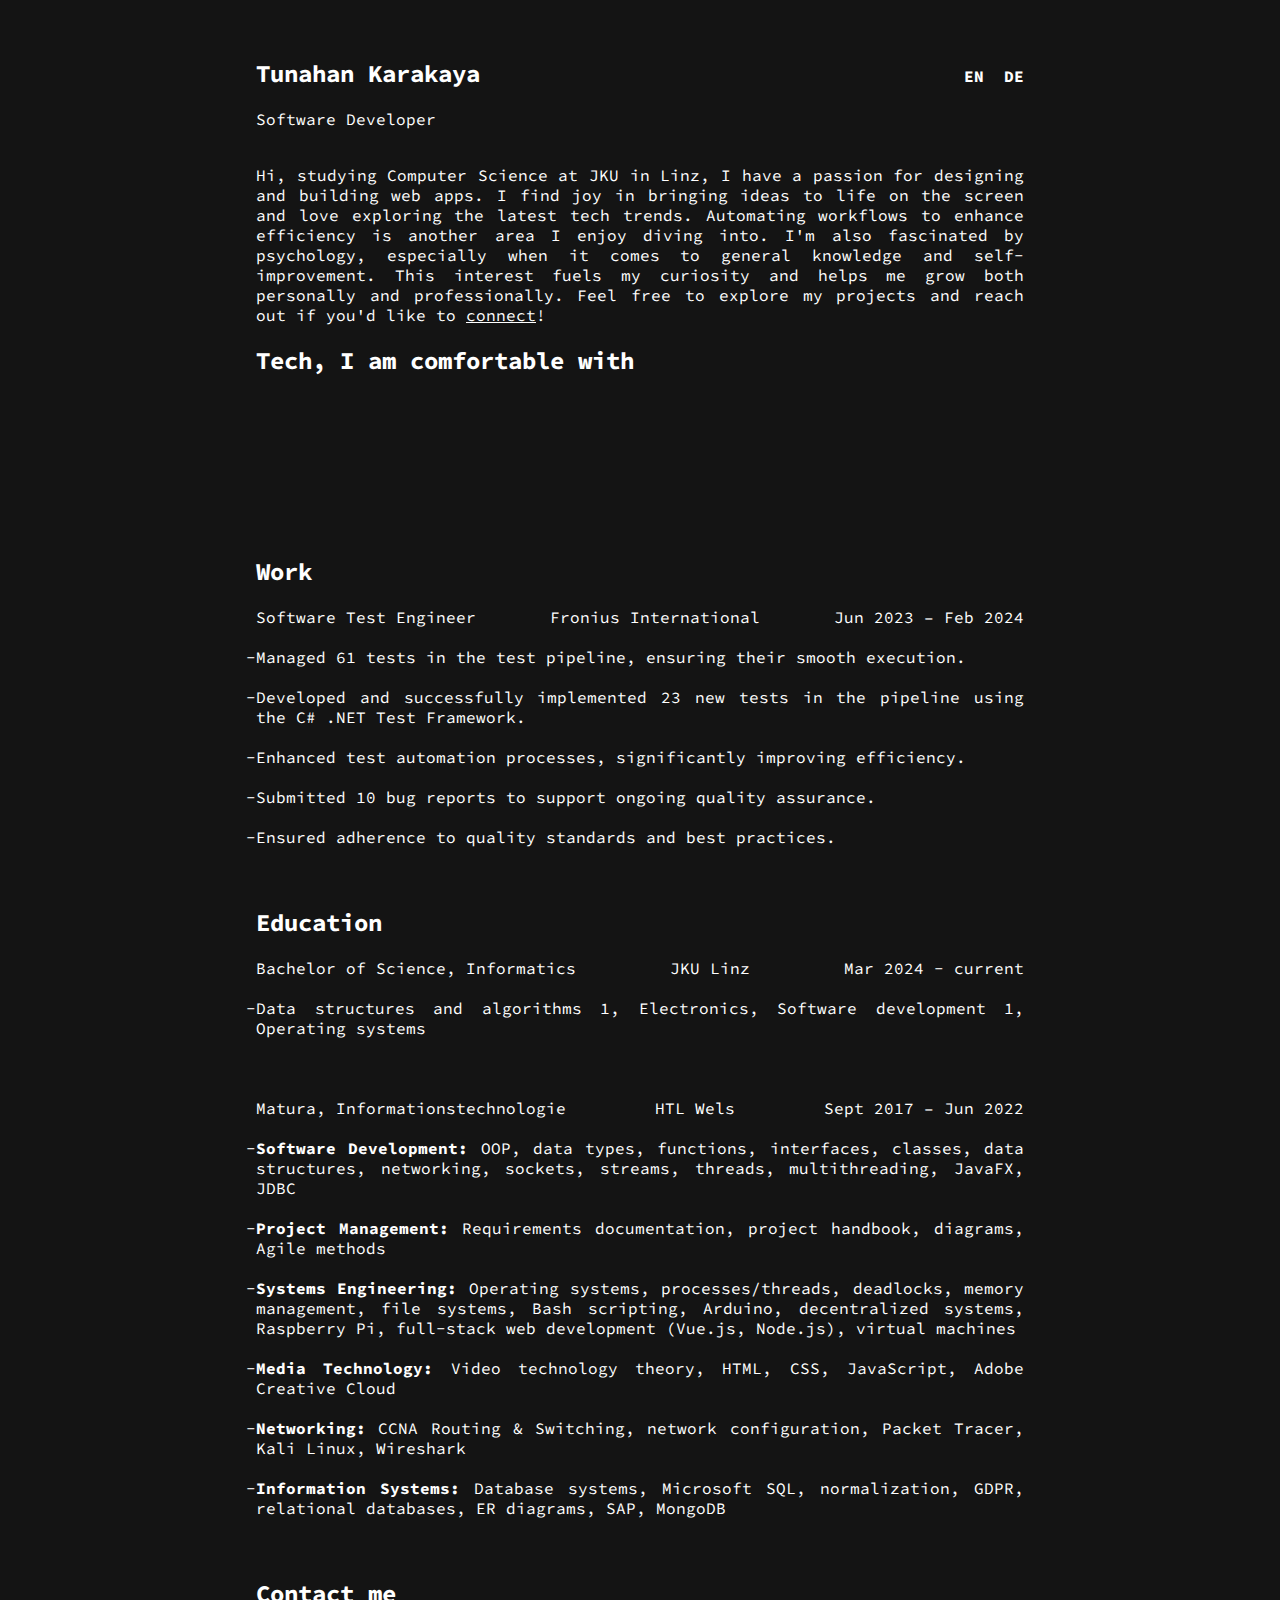
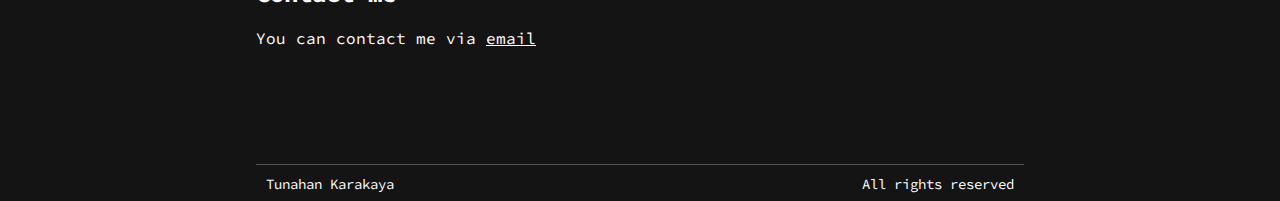
<file: index.html>
<!DOCTYPE html>
<html lang="en">
<head>
  <meta charset="UTF-8">
  <meta name="viewport" content="width=device-width, initial-scale=1.0">
  <link rel="stylesheet" href="shared/style.css">
  <title>Tunahan Karakaya</title>
</head>
<body>
<div class="container">
  <div class="language-toggle">
    <a href="https://tunahan.at/en/">EN</a>
    <a href="https://tunahan.at/de/">DE</a>
  </div>
  <div class="name-container">
    <h2 class="name">Tunahan Karakaya</h2>
  </div>

  <p class="occupation">Software Developer</p>
  <p class="header-text">
    Hi, studying Computer Science at JKU in Linz, I have a passion for designing and building web apps. I find joy in bringing ideas to life on the screen and love exploring the latest tech trends. Automating workflows to enhance efficiency is another area I enjoy diving into.
    I'm also fascinated by psychology, especially when it comes to general knowledge and self-improvement. This interest fuels my curiosity and helps me grow both personally and professionally.
    Feel free to explore my projects and reach out if you'd like to <a href="mailto:me@tunahan.at">connect</a>!
  </p>
  <h2>Tech, I am comfortable with</h2>
  <div class="marquee marquee--8">
    <img class="marquee__item" src="shared/icons/c-sharp.png" width="50" height="50" alt="">
    <img class="marquee__item" src="shared/icons/confluence.png" width="50" height="50" alt="">
    <img class="marquee__item" src="shared/icons/creative-cloud.png" width="50" height="50" alt="">
    <img class="marquee__item" src="shared/icons/git.png" width="50" height="50" alt="">
    <img class="marquee__item" src="shared/icons/gnu-bash.png" width="50" height="50" alt="">
    <img class="marquee__item" src="shared/icons/java.png" width="50" height="50" alt="">
    <img class="marquee__item" src="shared/icons/jira.png" width="50" height="50" alt="">
    <img class="marquee__item" src="shared/icons/letter-c.png" width="50" height="50" alt="">
    <img class="marquee__item" src="shared/icons/mongodb.png" width="50" height="50" alt="">
    <img class="marquee__item" src="shared/icons/social.png" width="50" height="50" alt="">
    <img class="marquee__item" src="shared/icons/sql-server.png" width="50" height="50" alt="">
    <img class="marquee__item" src="shared/icons/unity.png" width="50" height="50" alt="">
  </div>
  <h2>Work</h2>
  <div class="work-item">
    <p class="left">Software Test Engineer</p>
    <p class="center">Fronius International</p>
    <p class="right">Jun 2023 – Feb 2024</p>
  </div>
  <div class="content">
    <li class="content-list-item"> Managed 61 tests in the test pipeline, ensuring their smooth execution.</li>
    <li class="content-list-item"> Developed and successfully implemented 23 new tests in the pipeline using the C# .NET Test Framework.</li>
    <li class="content-list-item"> Enhanced test automation processes, significantly improving efficiency.</li>
    <li class="content-list-item"> Submitted 10 bug reports to support ongoing quality assurance.</li>
    <li class="content-list-item"> Ensured adherence to quality standards and best practices.</li>
  </div>
  <br>
  <h2>Education</h2>
  <div class="education-item">
    <p class="left">Bachelor of Science, Informatics</p>
    <p class="center">JKU Linz</p>
    <p class="right">Mar 2024 - current</p>
  </div>
  <div class="content">
    <li class="content-list-item">
      Data structures and algorithms 1, Electronics, Software development 1, Operating systems
    </li>
    <br>
    <br>
  <div class="education-item">
    <p class="left">Matura, Informationstechnologie</p>
    <p class="center">HTL Wels</p>
    <p class="right">Sept 2017 – Jun 2022</p>
  </div>
  <div class="content">
    <li class="content-list-item">
      <b>Software Development:</b> OOP, data types, functions, interfaces, classes, data structures, networking, sockets, streams, threads, multithreading, JavaFX, JDBC
    </li>
    <li class="content-list-item">
      <b>Project Management: </b>Requirements documentation, project handbook, diagrams, Agile methods
    </li>
    <li class="content-list-item">
      <b>Systems Engineering: </b>Operating systems, processes/threads, deadlocks, memory management, file systems, Bash scripting, Arduino, decentralized systems, Raspberry Pi, full-stack web development (Vue.js, Node.js), virtual machines
    </li>
    <li class="content-list-item">
      <b> Media Technology: </b>Video technology theory, HTML, CSS, JavaScript, Adobe Creative Cloud
    </li>
    <li class="content-list-item">
      <b> Networking:</b> CCNA Routing & Switching, network configuration, Packet Tracer, Kali Linux, Wireshark
    </li>
    <li class="content-list-item">
      <b>Information Systems:</b> Database systems, Microsoft SQL, normalization, GDPR, relational databases, ER diagrams, SAP, MongoDB
    </li>
  </div>  
<br>
<h2>Contact me</h2>
<p>You can contact me via <a href="mailto:me@tunahan.at">email</a></p>
<footer>
  <div class="top-line"></div>
  <div class="footer-content">
      <span class="name-footer">Tunahan Karakaya</span>
      <span class="rights">All rights reserved</span>
  </div>
</footer>
</div>
</body>
</html>
</file>
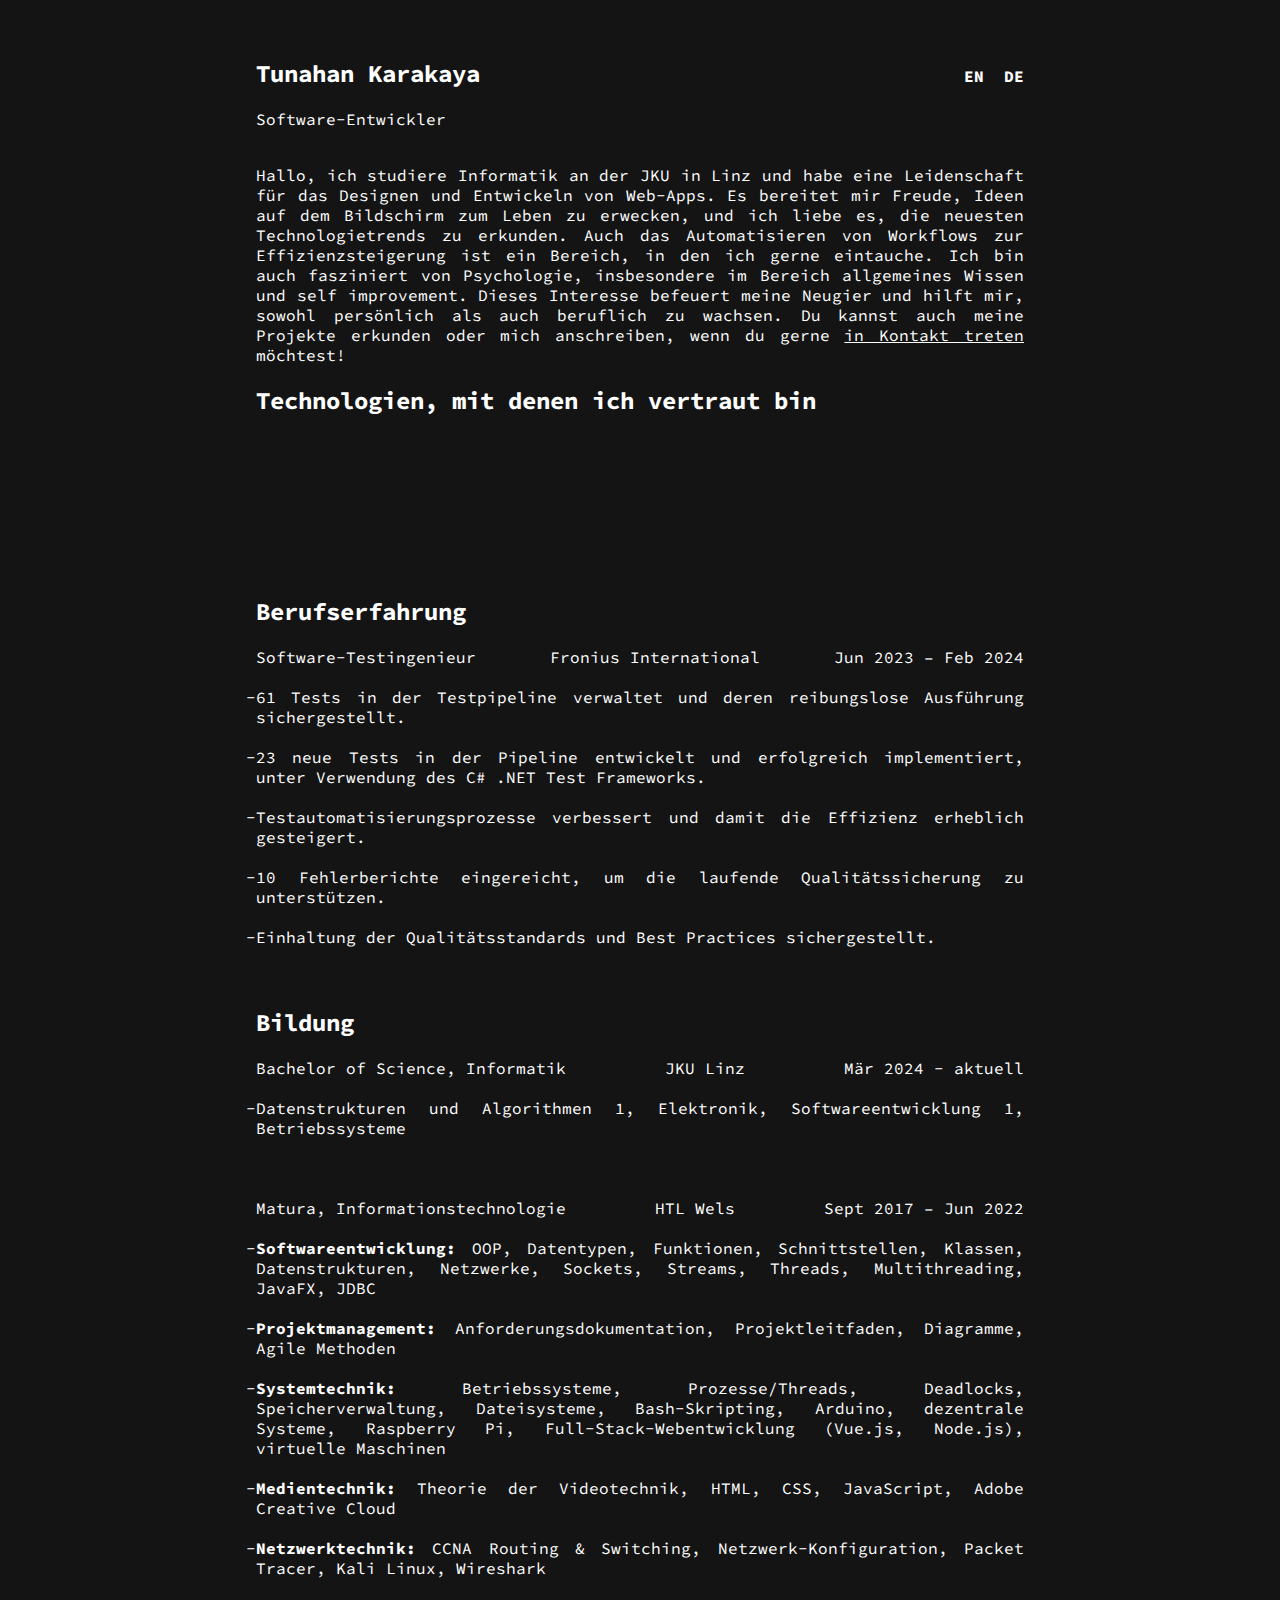
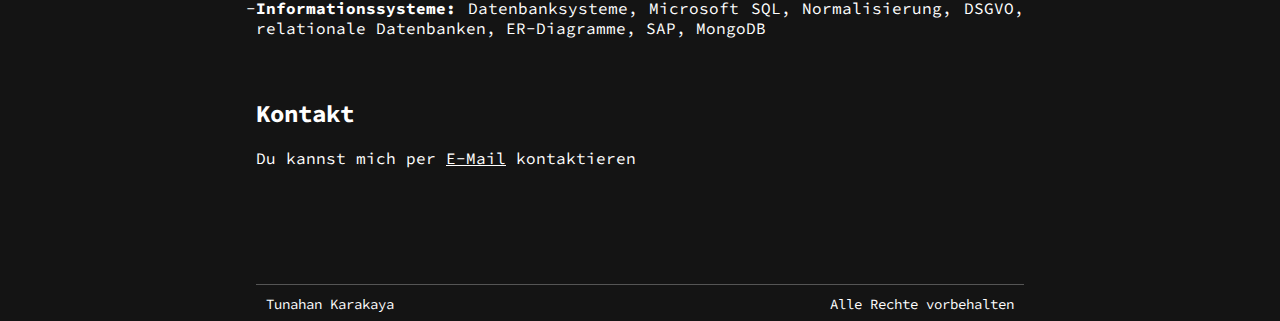
<file: de/index.html>
<!DOCTYPE html>
<html lang="de">
<head>
  <meta charset="UTF-8">
  <meta name="viewport" content="width=device-width, initial-scale=1.0">
  <link rel="stylesheet" href="../shared/style.css">
  <title>Tunahan Karakaya</title>
</head>
<body>
<div class="container">
  <!-- Sprachumschalter -->
  <div class="language-toggle">
    <a href="https://tunahan.at/en/">EN</a>
    <a href="https://tunahan.at/de/">DE</a>
  </div>

  <!-- Name und Sprachumschalter ausgerichtet -->
  <div class="name-container">
    <h2 class="name">Tunahan Karakaya</h2>
  </div>

  <p class="occupation">Software-Entwickler</p>
  <p class="header-text">
    Hallo, ich studiere Informatik an der JKU in Linz und habe eine Leidenschaft für das Designen und Entwickeln von Web-Apps. Es bereitet mir Freude, Ideen auf dem Bildschirm zum Leben zu erwecken, und ich liebe es, die neuesten Technologietrends zu erkunden. Auch das Automatisieren von Workflows zur Effizienzsteigerung ist ein Bereich, in den ich gerne eintauche.
    Ich bin auch fasziniert von Psychologie, insbesondere im Bereich allgemeines Wissen und self improvement. Dieses Interesse befeuert meine Neugier und hilft mir, sowohl persönlich als auch beruflich zu wachsen.
    Du kannst auch meine Projekte erkunden oder mich anschreiben, wenn du gerne <a href="mailto:me@tunahan.at">in Kontakt treten</a> möchtest!
  </p>
  <h2>Technologien, mit denen ich vertraut bin</h2>
  <div class="marquee marquee--8">
    <img class="marquee__item" src="../shared/icons/c-sharp.png" width="50" height="50" alt="">
    <img class="marquee__item" src="../shared/icons/confluence.png" width="50" height="50" alt="">
    <img class="marquee__item" src="../shared/icons/creative-cloud.png" width="50" height="50" alt="">
    <img class="marquee__item" src="../shared/icons/git.png" width="50" height="50" alt="">
    <img class="marquee__item" src="../shared/icons/gnu-bash.png" width="50" height="50" alt="">
    <img class="marquee__item" src="../shared/icons/java.png" width="50" height="50" alt="">
    <img class="marquee__item" src="../shared/icons/jira.png" width="50" height="50" alt="">
    <img class="marquee__item" src="../shared/icons/letter-c.png" width="50" height="50" alt="">
    <img class="marquee__item" src="../shared/icons/mongodb.png" width="50" height="50" alt="">
    <img class="marquee__item" src="../shared/icons/social.png" width="50" height="50" alt="">
    <img class="marquee__item" src="../shared/icons/sql-server.png" width="50" height="50" alt="">
    <img class="marquee__item" src="../shared/icons/unity.png" width="50" height="50" alt="">
  </div>
  <h2>Berufserfahrung</h2>
  <div class="work-item">
    <p class="left">Software-Testingenieur</p>
    <p class="center">Fronius International</p>
    <p class="right">Jun 2023 – Feb 2024</p>
  </div>
  <div class="content">
    <li class="content-list-item">61 Tests in der Testpipeline verwaltet und deren reibungslose Ausführung sichergestellt.</li>
    <li class="content-list-item">23 neue Tests in der Pipeline entwickelt und erfolgreich implementiert, unter Verwendung des C# .NET Test Frameworks.</li>
    <li class="content-list-item">Testautomatisierungsprozesse verbessert und damit die Effizienz erheblich gesteigert.</li>
    <li class="content-list-item">10 Fehlerberichte eingereicht, um die laufende Qualitätssicherung zu unterstützen.</li>
    <li class="content-list-item">Einhaltung der Qualitätsstandards und Best Practices sichergestellt.</li>
  </div>
  <br>
  <h2>Bildung</h2>
  <div class="education-item">
    <p class="left">Bachelor of Science, Informatik</p>
    <p class="center">JKU Linz</p>
    <p class="right">Mär 2024 - aktuell</p>
  </div>
  <div class="content">
    <li class="content-list-item">
      Datenstrukturen und Algorithmen 1, Elektronik, Softwareentwicklung 1, Betriebssysteme
    </li>
    <br>
    <br>
  <div class="education-item">
    <p class="left">Matura, Informationstechnologie</p>
    <p class="center">HTL Wels</p>
    <p class="right">Sept 2017 – Jun 2022</p>
  </div>
  <div class="content">
    <li class="content-list-item">
      <b>Softwareentwicklung:</b> OOP, Datentypen, Funktionen, Schnittstellen, Klassen, Datenstrukturen, Netzwerke, Sockets, Streams, Threads, Multithreading, JavaFX, JDBC
    </li>
    <li class="content-list-item">
      <b>Projektmanagement: </b>Anforderungsdokumentation, Projektleitfaden, Diagramme, Agile Methoden
    </li>
    <li class="content-list-item">
      <b>Systemtechnik: </b>Betriebssysteme, Prozesse/Threads, Deadlocks, Speicherverwaltung, Dateisysteme, Bash-Skripting, Arduino, dezentrale Systeme, Raspberry Pi, Full-Stack-Webentwicklung (Vue.js, Node.js), virtuelle Maschinen
    </li>
    <li class="content-list-item">
      <b>Medientechnik: </b>Theorie der Videotechnik, HTML, CSS, JavaScript, Adobe Creative Cloud
    </li>
    <li class="content-list-item">
      <b>Netzwerktechnik:</b> CCNA Routing & Switching, Netzwerk-Konfiguration, Packet Tracer, Kali Linux, Wireshark
    </li>
    <li class="content-list-item">
      <b>Informationssysteme:</b> Datenbanksysteme, Microsoft SQL, Normalisierung, DSGVO, relationale Datenbanken, ER-Diagramme, SAP, MongoDB
    </li>
  </div>  
<br>
<h2>Kontakt</h2>
<p>Du kannst mich per <a href="mailto:me@tunahan.at">E-Mail</a> kontaktieren</p>
<footer>
  <div class="top-line"></div>
  <div class="footer-content">
      <span class="name-footer">Tunahan Karakaya</span>
      <span class="rights">Alle Rechte vorbehalten</span>
  </div>
</footer>
</div>

<script>
  function switchLanguage(lang) {
    const path = window.location.pathname;
    const newPath = path.replace(/\/(en|de)\//, `/${lang}/`);
    window.location.pathname = newPath;
  }
</script>
</body>
</html>
</file>
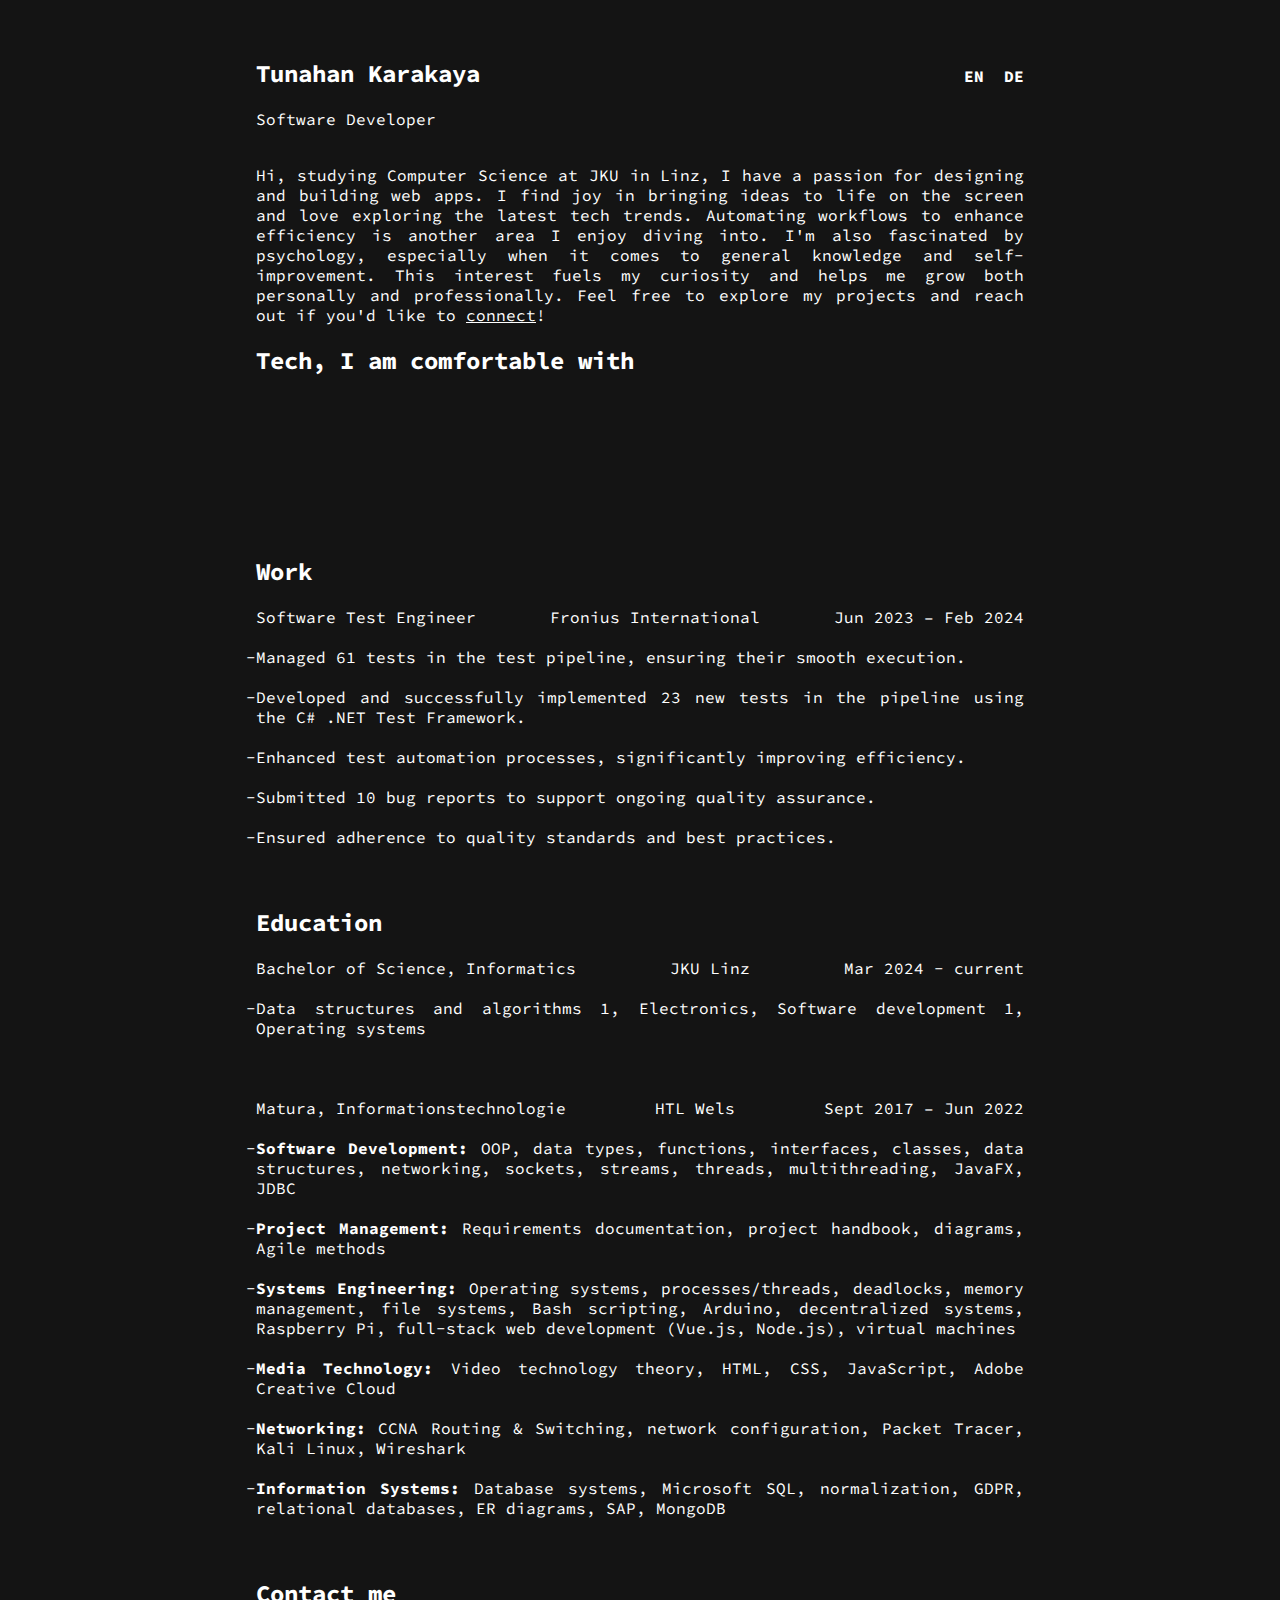
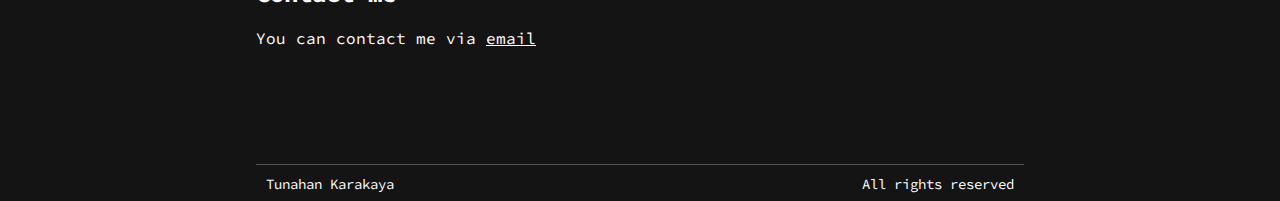
<file: en/index.html>
<!DOCTYPE html>
<html lang="en">
<head>
  <meta charset="UTF-8">
  <meta name="viewport" content="width=device-width, initial-scale=1.0">
  <link rel="stylesheet" href="../shared/style.css">
  <title>Tunahan Karakaya</title>
</head>
<body>
<div class="container">
  <div class="language-toggle">
    <a href="https://tunahan.at/en/">EN</a>
    <a href="https://tunahan.at/de/">DE</a>
  </div>
  <div class="name-container">
    <h2 class="name">Tunahan Karakaya</h2>
  </div>

  <p class="occupation">Software Developer</p>
  <p class="header-text">
    Hi, studying Computer Science at JKU in Linz, I have a passion for designing and building web apps. I find joy in bringing ideas to life on the screen and love exploring the latest tech trends. Automating workflows to enhance efficiency is another area I enjoy diving into.
    I'm also fascinated by psychology, especially when it comes to general knowledge and self-improvement. This interest fuels my curiosity and helps me grow both personally and professionally.
    Feel free to explore my projects and reach out if you'd like to <a href="mailto:me@tunahan.at">connect</a>!
  </p>
  <h2>Tech, I am comfortable with</h2>
  <div class="marquee marquee--8">
    <img class="marquee__item" src="../shared/icons/c-sharp.png" width="50" height="50" alt="">
    <img class="marquee__item" src="../shared/icons/confluence.png" width="50" height="50" alt="">
    <img class="marquee__item" src="../shared/icons/creative-cloud.png" width="50" height="50" alt="">
    <img class="marquee__item" src="../shared/icons/git.png" width="50" height="50" alt="">
    <img class="marquee__item" src="../shared/icons/gnu-bash.png" width="50" height="50" alt="">
    <img class="marquee__item" src="../shared/icons/java.png" width="50" height="50" alt="">
    <img class="marquee__item" src="../shared/icons/jira.png" width="50" height="50" alt="">
    <img class="marquee__item" src="../shared/icons/letter-c.png" width="50" height="50" alt="">
    <img class="marquee__item" src="../shared/icons/mongodb.png" width="50" height="50" alt="">
    <img class="marquee__item" src="../shared/icons/social.png" width="50" height="50" alt="">
    <img class="marquee__item" src="../shared/icons/sql-server.png" width="50" height="50" alt="">
    <img class="marquee__item" src="../shared/icons/unity.png" width="50" height="50" alt="">
  </div>
  <h2>Work</h2>
  <div class="work-item">
    <p class="left">Software Test Engineer</p>
    <p class="center">Fronius International</p>
    <p class="right">Jun 2023 – Feb 2024</p>
  </div>
  <div class="content">
    <li class="content-list-item">Managed 61 tests in the test pipeline, ensuring their smooth execution.</li>
    <li class="content-list-item">Developed and successfully implemented 23 new tests in the pipeline using the C# .NET Test Framework.</li>
    <li class="content-list-item">Enhanced test automation processes, significantly improving efficiency.</li>
    <li class="content-list-item">Submitted 10 bug reports to support ongoing quality assurance.</li>
    <li class="content-list-item">Ensured adherence to quality standards and best practices.</li>
  </div>
  <br>
  <h2>Education</h2>
  <div class="education-item">
    <p class="left">Bachelor of Science, Informatics</p>
    <p class="center">JKU Linz</p>
    <p class="right">Mar 2024 - current</p>
  </div>
  <div class="content">
    <li class="content-list-item">
      Data structures and algorithms 1, Electronics, Software development 1, Operating systems
    </li>
    <br>
    <br>
  <div class="education-item">
    <p class="left">Matura, Informationstechnologie</p>
    <p class="center">HTL Wels</p>
    <p class="right">Sept 2017 – Jun 2022</p>
  </div>
  <div class="content">
    <li class="content-list-item">
      <b>Software Development:</b> OOP, data types, functions, interfaces, classes, data structures, networking, sockets, streams, threads, multithreading, JavaFX, JDBC
    </li>
    <li class="content-list-item">
      <b>Project Management: </b>Requirements documentation, project handbook, diagrams, Agile methods
    </li>
    <li class="content-list-item">
      <b>Systems Engineering: </b>Operating systems, processes/threads, deadlocks, memory management, file systems, Bash scripting, Arduino, decentralized systems, Raspberry Pi, full-stack web development (Vue.js, Node.js), virtual machines
    </li>
    <li class="content-list-item">
      <b> Media Technology: </b>Video technology theory, HTML, CSS, JavaScript, Adobe Creative Cloud
    </li>
    <li class="content-list-item">
      <b> Networking:</b> CCNA Routing & Switching, network configuration, Packet Tracer, Kali Linux, Wireshark
    </li>
    <li class="content-list-item">
      <b>Information Systems:</b> Database systems, Microsoft SQL, normalization, GDPR, relational databases, ER diagrams, SAP, MongoDB
    </li>
  </div>  
<br>
<h2>Contact me</h2>
<p>You can contact me via <a href="mailto:me@tunahan.at">email</a></p>
<footer>
  <div class="top-line"></div>
  <div class="footer-content">
      <span class="name-footer">Tunahan Karakaya</span>
      <span class="rights">All rights reserved</span>
  </div>
</footer>
</div>
</body>
</html>
</file>
<file: shared/style.css>
@import url('https://fonts.googleapis.com/css2?family=Source+Code+Pro:ital,wght@0,200..900;1,200..900&display=swap');

html {
  scroll-behavior: smooth;
}

body {
  padding-top: 50px;
  font-family: 'Source Code Pro';
  color: white;
  background-color: #141414;
  text-align: justify;
}

::selection {
  color: #141414;
  background: white;
}

.container {
  width: 768px;
  position: relative;
  margin: auto;
}

.name-container {
  display: flex;
  justify-content: space-between;
  align-items: center;
  color: white;
  margin-bottom: 20px; /* Adjust as needed */
}

.name {
  margin: 0;
}

.occupation {
  margin-top: 10px; /* Increased margin to avoid overlap */
  padding-bottom: 20px;
}

.education-item, .work-item {
  display: flex;
  justify-content: space-between;
  align-items: center;
  padding-bottom: 20px;
}

.education-item p, .work-item p {
  margin: 0;
}

.education-item .center, .work-item .center {
  text-align: center;
  flex: 1;
}

.content-list-item {
  margin-bottom: 20px;
  list-style-type: "-";
}

.marquee {
  display: flex;
  block-size: var(--marquee-item-height);
  margin-block: var(--marquee-item-height);
  position: relative;
  overflow-x: hidden;
  mask-image: linear-gradient(
    to right,
    hsl(0 0% 0% / 0),
    hsl(0 0% 0% / 1) 20%,
    hsl(0 0% 0% / 1) 80%,
    hsl(0 0% 0% / 0)
  );
}

.marquee--8 {
  --marquee-item-width: 30px;
  --marquee-item-height: 60px;
  --marquee-duration: 36s;
  --marquee-items: 8;
}

.marquee__item {
  --marquee-item-offset: max(
    calc(var(--marquee-item-width) * var(--marquee-items)),
    calc(100% + var(--marquee-item-width))
  );
  --marquee-delay: calc(var(--marquee-duration) / var(--marquee-items) * (var(--marquee-items) - var(--marquee-item-index)) * -1);
  position: absolute;
  inset-inline-start: var(--marquee-item-offset);
  transform: translateX(-50%);
  animation: go linear var(--marquee-duration) var(--marquee-delay, 0s) infinite;
}

.marquee__item:nth-child(4n) {
  border-top-right-radius: 1rem;
}

.marquee__item:nth-child(4n + 1) {
  border-bottom-right-radius: 1rem;
}

.marquee__item:nth-child(4n + 2) {
  border-bottom-left-radius: 1rem;
}

.marquee__item:nth-child(4n + 3) {
  border-top-left-radius: 1rem;
}

.marquee--8 .marquee__item:nth-of-type(1) {
  --marquee-item-index: 1;
}

.marquee--8 .marquee__item:nth-of-type(2) {
  --marquee-item-index: 2;
}

.marquee--8 .marquee__item:nth-of-type(3) {
  --marquee-item-index: 3;
}

.marquee--8 .marquee__item:nth-of-type(4) {
  --marquee-item-index: 4;
}

.marquee--8 .marquee__item:nth-of-type(5) {
  --marquee-item-index: 5;
}

.marquee--8 .marquee__item:nth-of-type(6) {
  --marquee-item-index: 6;
}

.marquee--8 .marquee__item:nth-of-type(7) {
  --marquee-item-index: 7;
}

.marquee--8 .marquee__item:nth-of-type(8) {
  --marquee-item-index: 8;
}

@keyframes go {
  to {  
    inset-inline-start: calc(var(--marquee-item-width) * -1);
  }
}

form {
  margin: 0 auto;
}

label {
  display: block;
  margin-bottom: 5px;
  font-weight: bold;
}

input[type="text"], 
textarea {
  width: 100%;
  padding: 10px;
  margin-bottom: 15px;
  border: 1px solid #ccc;
  border-radius: 4px;
  box-sizing: border-box;
}

textarea {
  height: 150px;
  resize: vertical;
}

input[type="submit"] {
  width: 100%;
  background-color: white;
  color: black;
  border: none;
  padding: 15px 20px;
  text-align: center;
  text-decoration: none;
  display: inline-block;
  font-size: 16px;
  cursor: pointer;
  border-radius: 4px;
}

input[type="submit"]:hover {
  background-color: #f0f0f0;
}

footer {
  width: 100%;
  padding-top: 100px;
  background-color: transparent;
  color: white;
  box-sizing: border-box;
  margin: auto;
  text-align: center;
}

.top-line {
  border-top: 1px solid #555;
  margin-bottom: 10px;
}

.footer-content {
  display: flex;
  justify-content: space-between;
  align-items: center;
  font-size: 14px;
}

.name-footer {
  margin-left: 10px;
}

.rights {
  margin-right: 10px;
}

a {
  color: white;
}

.language-toggle {
  position: absolute;
  top: 8px;
  right: 0;
  margin-top: 0;
}
.language-toggle a {
  text-decoration: none;
  color: white;
  margin-left: 10px;
  font-weight: bold;
}
.language-toggle a:hover {
  text-decoration: underline;
}
.name-container {
  display: flex;
  justify-content: space-between;
  align-items: center;
  color: white;
}
.name-container .name {
  margin: 0;
}

/* Media Queries for Responsive Design */
@media (max-width: 768px) {
  .container {
    width: 100%;
  }

  .education-item, .work-item {
    flex-direction: column;
    align-items: flex-start;
  }

  .name-container {
    margin-bottom: 10px;
  }

  .education-item p, .work-item p {
    width: 100%;
    text-align: left;
    margin-bottom: 10px;
  }

  .education-item .center, .work-item .center {
    text-align: left;
  }

  .marquee {
    --marquee-item-width: 40px; /* Adjust size for smaller screens */
    --marquee-item-height: 40px;
    --marquee-duration: 24s; /* Speed up marquee for smaller screens */
  }

  .marquee__item {
    --marquee-item-offset: max(
      calc(var(--marquee-item-width) * var(--marquee-items)),
      calc(100% + var(--marquee-item-width))
    );
  }

  .footer-content {
    flex-direction: column;
    align-items: center;
    font-size: 12px;
  }

  .name-footer, .rights {
    margin: 0;
  }
}

@media (max-width: 480px) {
  .name {
    font-size: 1.5em;
  }

  .occupation {
    font-size: 1em;
  }

  .content-list-item {
    font-size: 0.9em;
    margin-bottom: 20px;
  }

  .marquee {
    --marquee-item-width: 50px; /* Further adjust size for very small screens */
    --marquee-item-height: 50px;
    --marquee-duration: 18s; /* Further speed up marquee for very small screens */
  }

  .marquee__item {
    width: 50px;
    height: 50px;
  }

  input[type="submit"] {
    font-size: 14px;
  }

  footer {
    padding-top: 50px;
  }
}
</file>
